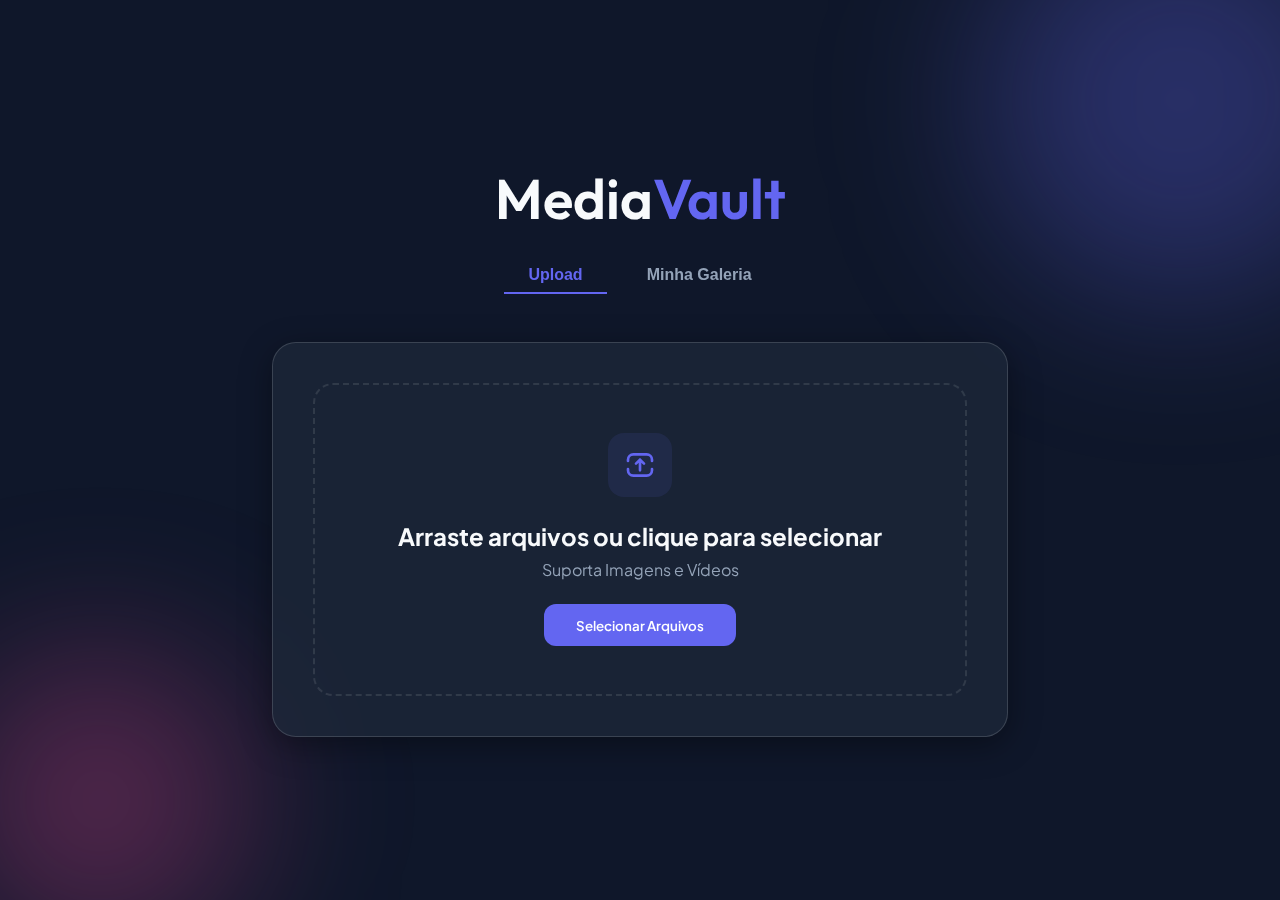
<file: index.html>
<!DOCTYPE html>
<html lang="pt-br">

<head>
    <meta charset="UTF-8">
    <meta name="viewport" content="width=device-width, initial-scale=1.0">
    <title>MediaVault | GDrive Upload</title>
    <link rel="stylesheet" href="style.css">
    <link rel="preconnect" href="https://fonts.googleapis.com">
    <link rel="preconnect" href="https://fonts.gstatic.com" crossorigin>
    <link
        href="https://fonts.googleapis.com/css2?family=Outfit:wght@300;400;600&family=Plus+Jakarta+Sans:wght@400;700&display=swap"
        rel="stylesheet">
</head>

<body>
    <div class="background-blobs">
        <div class="blob blob-1"></div>
        <div class="blob blob-2"></div>
    </div>

    <main class="container">
        <header class="header">
            <h1>Media<span>Vault</span></h1>
            <nav class="nav-tabs">
                <button id="tab-upload" class="tab-btn active">Upload</button>
                <button id="tab-gallery" class="tab-btn">Minha Galeria</button>
            </nav>
        </header>

        <section id="upload-section" class="view-section">
            <div class="upload-card">
                <div id="drop-area" class="drop-area">
                    <input type="file" id="file-input" accept="image/*,video/*" multiple hidden>
                    <div class="drop-content">
                        <div class="upload-icon">
                            <svg viewBox="0 0 24 24" fill="none" xmlns="http://www.w3.org/2000/svg">
                                <path d="M12 16V8M12 8L9 11M12 8L15 11" stroke="currentColor" stroke-width="2"
                                    stroke-linecap="round" stroke-linejoin="round" />
                                <path d="M3 15V16C3 18.2091 4.79086 20 7 20H17C19.2091 20 21 18.2091 21 16V15"
                                    stroke="currentColor" stroke-width="2" stroke-linecap="round"
                                    stroke-linejoin="round" />
                                <path d="M3 9V8C3 5.79086 4.79086 4 7 4H17C19.2091 4 21 5.79086 21 8V9"
                                    stroke="currentColor" stroke-width="2" stroke-linecap="round"
                                    stroke-linejoin="round" />
                            </svg>
                        </div>
                        <h2>Arraste arquivos ou clique para selecionar</h2>
                        <p>Suporta Imagens e Vídeos</p>
                        <button class="btn-primary" onclick="document.getElementById('file-input').click()">Selecionar
                            Arquivos</button>
                    </div>
                </div>

                <div id="preview-container" class="preview-container hidden">
                    <h3>Arquivos Selecionados</h3>
                    <div id="file-list" class="file-list"></div>
                    <div class="upload-actions">
                        <button id="upload-btn" class="btn-primary btn-upload">Enviar para o Drive</button>
                        <button id="cancel-btn" class="btn-secondary">Cancelar</button>
                    </div>
                </div>
            </div>

            <section id="status-container" class="status-container hidden">
                <div class="progress-wrapper">
                    <div class="progress-header">
                        <span id="status-text">Enviando...</span>
                        <span id="status-percent">0%</span>
                    </div>
                    <div class="progress-bar">
                        <div id="progress-fill" class="progress-fill"></div>
                    </div>
                </div>
            </section>
        </section>

        <section id="gallery-section" class="view-section hidden">
            <div id="gallery-grid" class="gallery-grid">
                <!-- Media items will be injected here -->
            </div>
            <div id="gallery-loader" class="loader hidden">Carregando galeria...</div>
            <div id="gallery-empty" class="empty-state hidden">Nenhum arquivo encontrado.</div>
        </section>
    </main>

    <!-- Media Viewer Modal -->
    <div id="media-modal" class="modal hidden">
        <div class="modal-overlay"></div>
        <div class="modal-content">
            <button class="modal-close">&times;</button>
            <div id="modal-body"></div>
            <div class="modal-footer">
                <h3 id="modal-title"></h3>
                <p id="modal-date"></p>
                <a id="modal-download" href="#" target="_blank" class="btn-primary">Ver no Drive</a>
            </div>
        </div>
    </div>

    <div id="toast" class="toast hidden"></div>

    <script src="main.js"></script>
</body>

</html>
</file>
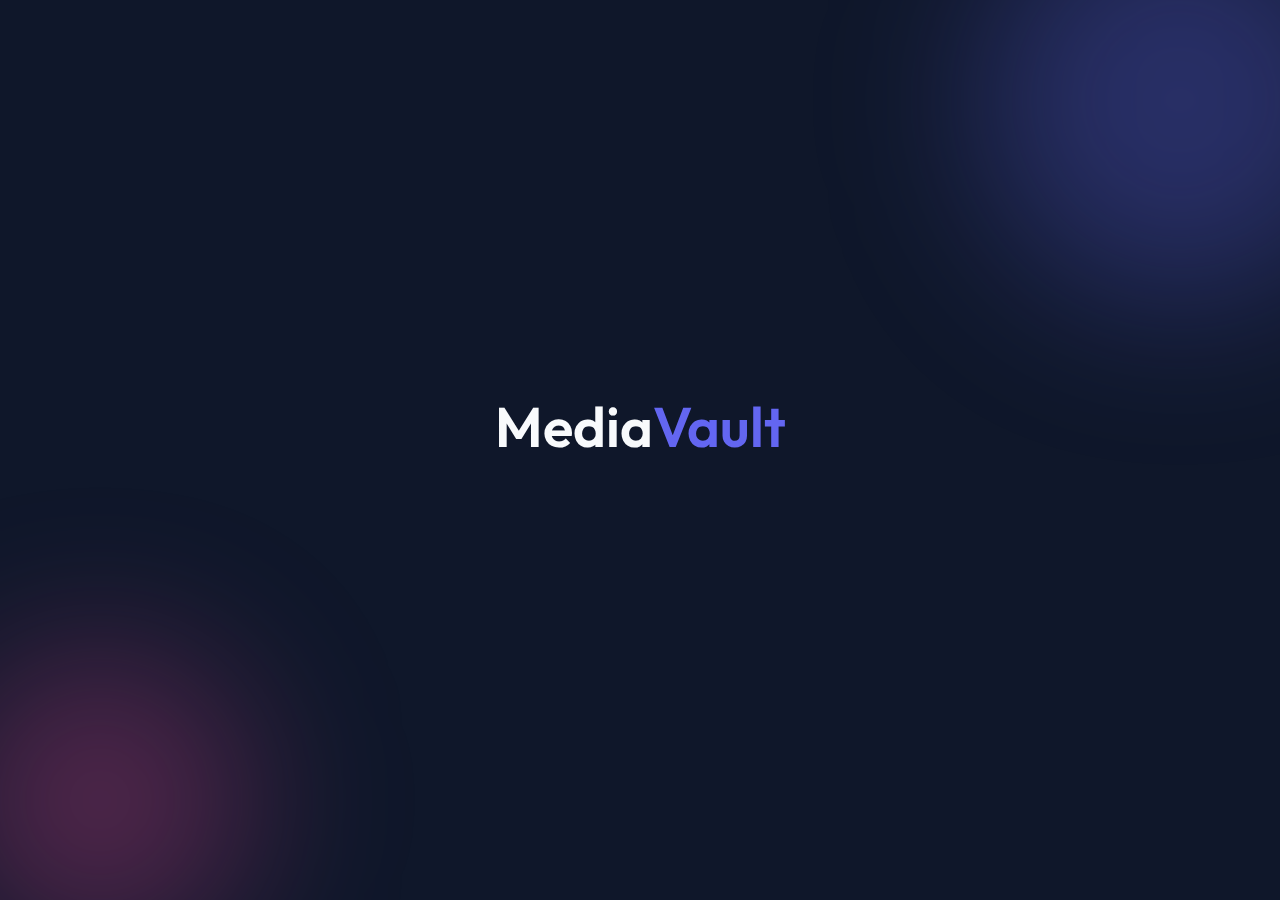
<file: gallery.html>
<!DOCTYPE html>
<html lang="pt-br">

<head>
    <meta charset="UTF-8">
    <meta name="viewport" content="width=device-width, initial-scale=1.0">
    <title>Minha Galeria | MediaVault</title>
    <link rel="stylesheet" href="style.css">
    <link rel="preconnect" href="https://fonts.googleapis.com">
    <link rel="preconnect" href="https://fonts.gstatic.com" crossorigin>
    <link
        href="https://fonts.googleapis.com/css2?family=Outfit:wght@300;400;600&family=Plus+Jakarta+Sans:wght@400;700&display=swap"
        rel="stylesheet">
</head>

<body>
    <div class="background-blobs">
        <div class="blob blob-1"></div>
        <div class="blob blob-2"></div>
    </div>

    <main class="container">
        <header class="header">
            <h1>Media<span>Vault</span></h1>
        </header>

        <section id="gallery-section" class="view-section">
            <div id="gallery-grid" class="gallery-grid">
                <!-- Media items injected here -->
            </div>
            <div id="gallery-loader" class="loader">Carregando galeria...</div>
            <div id="gallery-empty" class="empty-state hidden">Nenhum arquivo encontrado.</div>
        </section>
    </main>

    <!-- Media Viewer Modal -->
    <div id="media-modal" class="modal hidden">
        <div class="modal-overlay"></div>
        <div class="modal-content">
            <button class="modal-close">&times;</button>
            <div id="modal-body"></div>
        </div>
    </div>

    <script src="gallery.js"></script>
</body>

</html>
</file>
<file: style.css>
:root {
    --primary: #6366f1;
    --primary-hover: #4f46e5;
    --bg-dark: #0f172a;
    --card-bg: rgba(30, 41, 59, 0.7);
    --text-main: #f8fafc;
    --text-muted: #94a3b8;
    --border: rgba(255, 255, 255, 0.1);
    --glass-border: rgba(255, 255, 255, 0.15);
    --glass-shadow: 0 8px 32px 0 rgba(0, 0, 0, 0.37);
}

* {
    margin: 0;
    padding: 0;
    box-sizing: border-box;
}

body {
    font-family: 'Plus Jakarta Sans', sans-serif;
    background-color: var(--bg-dark);
    color: var(--text-main);
    min-height: 100vh;
    display: flex;
    justify-content: center;
    align-items: center;
    overflow-x: hidden;
}

.background-blobs {
    position: fixed;
    top: 0;
    left: 0;
    width: 100%;
    height: 100%;
    z-index: -1;
    filter: blur(80px);
}

.blob {
    position: absolute;
    border-radius: 50%;
    opacity: 0.3;
}

.blob-1 {
    width: 400px;
    height: 400px;
    background: var(--primary);
    top: -100px;
    right: -100px;
    animation: move 10s infinite alternate;
}

.blob-2 {
    width: 300px;
    height: 300px;
    background: #ec4899;
    bottom: -50px;
    left: -50px;
    animation: move 15s infinite alternate-reverse;
}

@keyframes move {
    from {
        transform: translate(0, 0);
    }

    to {
        transform: translate(100px, 50px);
    }
}

.container {
    width: 100%;
    max-width: 800px;
    padding: 2rem;
    position: relative;
    z-index: 1;
}

.header {
    text-align: center;
    margin-bottom: 3rem;
}

.header h1 {
    font-family: 'Outfit', sans-serif;
    font-size: 3.5rem;
    font-weight: 600;
    margin-bottom: 0.5rem;
}

.header h1 span {
    color: var(--primary);
}

.header p {
    color: var(--text-muted);
    font-size: 1.1rem;
}

.upload-card {
    background: var(--card-bg);
    backdrop-filter: blur(16px);
    -webkit-backdrop-filter: blur(16px);
    border: 1px solid var(--glass-border);
    border-radius: 24px;
    padding: 2.5rem;
    box-shadow: var(--glass-shadow);
}

.drop-area {
    border: 2px dashed var(--border);
    border-radius: 20px;
    padding: 3rem 2rem;
    text-align: center;
    transition: all 0.3s ease;
    cursor: pointer;
}

.drop-area:hover,
.drop-area.active {
    border-color: var(--primary);
    background: rgba(99, 102, 241, 0.05);
}

.upload-icon {
    width: 64px;
    height: 64px;
    background: rgba(99, 102, 241, 0.1);
    color: var(--primary);
    border-radius: 16px;
    display: flex;
    align-items: center;
    justify-content: center;
    margin: 0 auto 1.5rem;
}

.upload-icon svg {
    width: 32px;
    height: 32px;
}

.drop-content h2 {
    font-size: 1.5rem;
    margin-bottom: 0.5rem;
}

.drop-content p {
    color: var(--text-muted);
    margin-bottom: 1.5rem;
}

.btn-primary {
    background: var(--primary);
    color: white;
    border: none;
    padding: 0.8rem 2rem;
    border-radius: 12px;
    font-weight: 600;
    cursor: pointer;
    transition: 0.2s;
    font-family: inherit;
}

.btn-primary:hover {
    background: var(--primary-hover);
    transform: translateY(-2px);
}

.hidden {
    display: none !important;
}

.preview-container {
    margin-top: 2rem;
}

.preview-container h3 {
    margin-bottom: 1rem;
    font-size: 1.2rem;
}

.file-list {
    display: grid;
    grid-template-columns: repeat(auto-fill, minmax(120px, 1fr));
    gap: 1rem;
    max-height: 300px;
    overflow-y: auto;
    padding-right: 0.5rem;
    margin-bottom: 2rem;
}

.file-item {
    background: rgba(255, 255, 255, 0.05);
    border-radius: 12px;
    padding: 0.5rem;
    position: relative;
    aspect-ratio: 1;
}

.file-item img,
.file-item video {
    width: 100%;
    height: 100%;
    object-fit: cover;
    border-radius: 8px;
}

.file-name {
    position: absolute;
    bottom: 5px;
    left: 5px;
    right: 5px;
    font-size: 0.7rem;
    background: rgba(0, 0, 0, 0.7);
    padding: 2px 5px;
    border-radius: 4px;
    white-space: nowrap;
    overflow: hidden;
    text-overflow: ellipsis;
}

.upload-actions {
    display: flex;
    gap: 1rem;
}

.btn-secondary {
    background: transparent;
    color: var(--text-main);
    border: 1px solid var(--border);
    padding: 0.8rem 2rem;
    border-radius: 12px;
    font-weight: 600;
    cursor: pointer;
    transition: 0.2s;
}

.btn-secondary:hover {
    background: rgba(255, 255, 255, 0.05);
}

.status-container {
    margin-top: 2rem;
    background: var(--card-bg);
    backdrop-filter: blur(16px);
    border: 1px solid var(--glass-border);
    border-radius: 20px;
    padding: 1.5rem;
}

.progress-header {
    display: flex;
    justify-content: space-between;
    margin-bottom: 0.8rem;
    font-weight: 600;
}

.progress-bar {
    height: 8px;
    background: rgba(255, 255, 255, 0.1);
    border-radius: 4px;
    overflow: hidden;
}

.progress-fill {
    height: 100%;
    background: var(--primary);
    width: 0%;
    transition: width 0.3s ease;
}

.toast {
    position: fixed;
    bottom: 2rem;
    left: 50%;
    transform: translateX(-50%);
    padding: 1rem 2rem;
    border-radius: 12px;
    background: #10b981;
    color: white;
    font-weight: 600;
    box-shadow: 0 10px 15px -3px rgba(0, 0, 0, 0.1);
    z-index: 1000;
    animation: slideUp 0.3s ease-out;
}

.toast.error {
    background: #ef4444;
}

/* Navigation Tabs */
.nav-tabs {
    display: flex;
    justify-content: center;
    gap: 1rem;
    margin-top: 1.5rem;
}

.tab-btn {
    background: transparent;
    border: none;
    color: var(--text-muted);
    padding: 0.5rem 1.5rem;
    font-size: 1rem;
    font-weight: 600;
    cursor: pointer;
    border-bottom: 2px solid transparent;
    transition: all 0.3s;
}

.tab-btn.active {
    color: var(--primary);
    border-bottom-color: var(--primary);
}

.view-section {
    width: 100%;
    animation: fadeIn 0.4s ease-out;
}

@keyframes fadeIn {
    from {
        opacity: 0;
        transform: translateY(10px);
    }

    to {
        opacity: 1;
        transform: translateY(0);
    }
}

/* Gallery Grid */
.gallery-grid {
    display: grid;
    grid-template-columns: repeat(auto-fill, minmax(200px, 1fr));
    gap: 1.5rem;
    margin-top: 1rem;
}

.gallery-item {
    background: var(--card-bg);
    border: 1px solid var(--border);
    border-radius: 16px;
    overflow: hidden;
    cursor: pointer;
    transition: transform 0.3s, box-shadow 0.3s;
    aspect-ratio: 1;
    position: relative;
}

.gallery-item:hover {
    transform: scale(1.03);
    box-shadow: 0 10px 20px rgba(0, 0, 0, 0.4);
    border-color: var(--primary);
}

.gallery-item img,
.gallery-item video {
    width: 100%;
    height: 100%;
    object-fit: cover;
}

.gallery-item .item-info {
    position: absolute;
    bottom: 0;
    left: 0;
    right: 0;
    padding: 1rem;
    background: linear-gradient(transparent, rgba(0, 0, 0, 0.8));
    opacity: 0;
    transition: opacity 0.3s;
}

.gallery-item:hover .item-info {
    opacity: 1;
}

.item-info p {
    font-size: 0.8rem;
    white-space: nowrap;
    overflow: hidden;
    text-overflow: ellipsis;
}

/* Modal / Lightbox */
.modal {
    position: fixed;
    top: 0;
    left: 0;
    width: 100%;
    height: 100%;
    z-index: 2000;
    display: flex;
    justify-content: center;
    align-items: center;
}

.modal-overlay {
    position: absolute;
    width: 100%;
    height: 100%;
    background: rgba(0, 0, 0, 0.9);
    backdrop-filter: blur(8px);
}

.modal-content {
    position: relative;
    max-width: 90%;
    max-height: 90%;
    background: var(--bg-dark);
    border: 1px solid var(--glass-border);
    border-radius: 24px;
    overflow: hidden;
    display: flex;
    flex-direction: column;
    z-index: 2001;
    animation: scaleIn 0.3s ease-out;
}

@keyframes scaleIn {
    from {
        transform: scale(0.9);
        opacity: 0;
    }

    to {
        transform: scale(1);
        opacity: 1;
    }
}

.modal-close {
    position: absolute;
    top: 1rem;
    right: 1.5rem;
    background: rgba(255, 255, 255, 0.1);
    border: none;
    color: white;
    font-size: 2rem;
    cursor: pointer;
    width: 40px;
    height: 40px;
    border-radius: 50%;
    display: flex;
    align-items: center;
    justify-content: center;
    z-index: 2002;
    transition: 0.2s;
}

.modal-close:hover {
    background: rgba(255, 255, 255, 0.2);
}

#modal-body {
    flex: 1;
    overflow: hidden;
    display: flex;
    justify-content: center;
    align-items: center;
    background: #000;
}

#modal-body img,
#modal-body video {
    max-width: 100%;
    max-height: 70vh;
    object-fit: contain;
}

.modal-footer {
    padding: 1.5rem 2rem;
    background: var(--card-bg);
}

.modal-footer h3 {
    margin-bottom: 0.3rem;
}

.modal-footer p {
    color: var(--text-muted);
    font-size: 0.9rem;
    margin-bottom: 1rem;
}

/* Loader & States */
.loader {
    text-align: center;
    padding: 3rem;
    color: var(--text-muted);
}

.empty-state {
    text-align: center;
    padding: 3rem;
    color: var(--text-muted);
}

@media (max-width: 600px) {
    .header h1 {
        font-size: 2.5rem;
    }

    .gallery-grid {
        grid-template-columns: 1fr 1fr;
        gap: 1rem;
    }

    .modal-content {
        width: 95%;
    }
}
</file>
